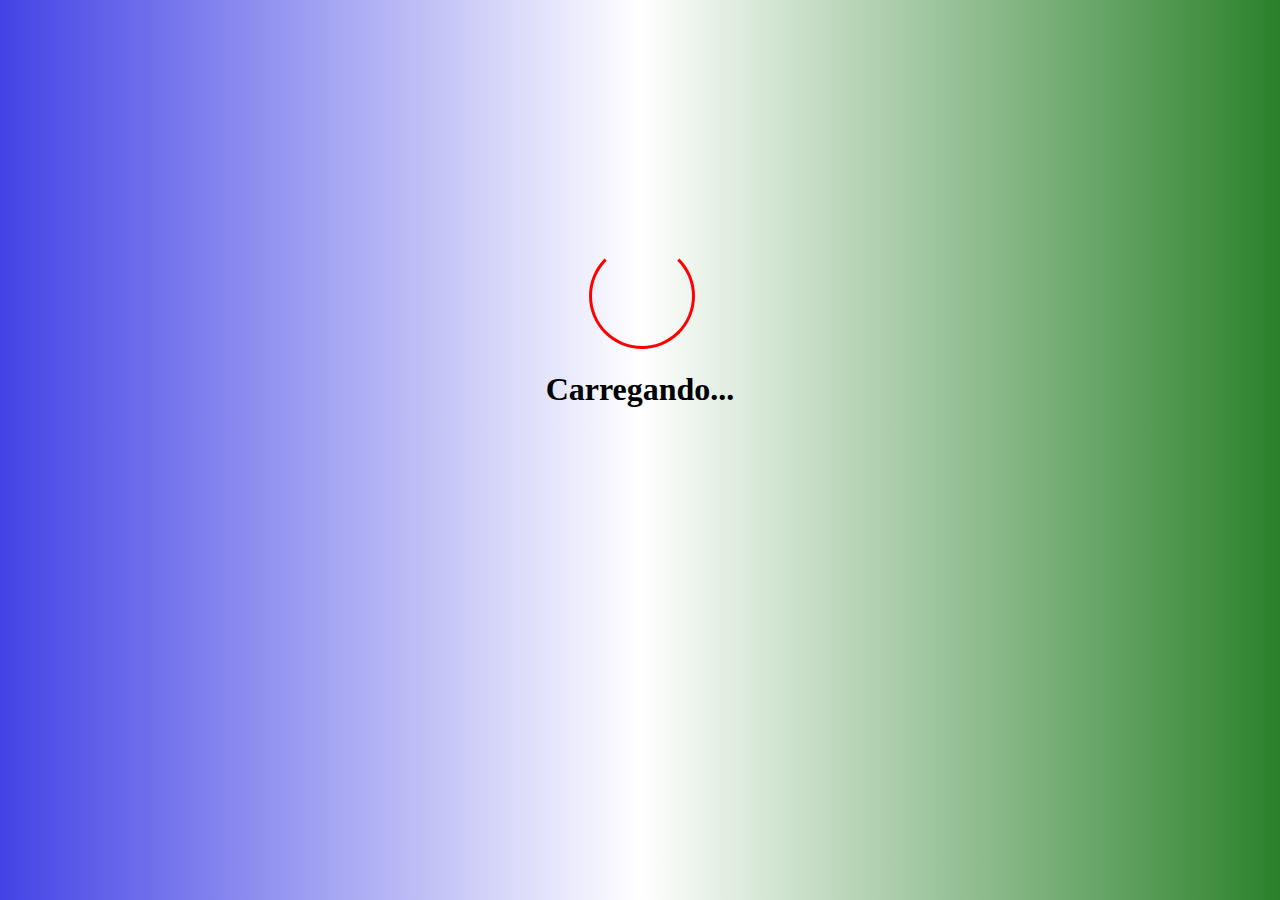
<file: index.html>
<!DOCTYPE html>
<html lang="pt-br">
<head>
    <meta charset="UTF-8">
    <meta name="viewport" content="width=device-width, initial-scale=1.0">
    <title>Carregando</title>
    <style>
        body{
            margin: 0%;
            background: linear-gradient(to right, rgb(67, 67, 230), white, rgb(43, 129, 43));
            animation: fundo 5s infinite alternate;
            text-align: center;
            font-family: 'Times New Roman', Times, serif;
            

        }
        @keyframes fundo{
            0%{background: rgb(169, 169, 235);}
            50%{background:white;}
            100%{background: rgb(168, 238, 168);}
        }
        .carr{
            width: 100px;
            height: 100px;
            border-radius: 50%;
            border: 3px solid red;
            border-top-color: transparent;
            margin-top: 19%;
            margin-left: 46%;
            animation: rodar 1s linear infinite;

        }
        @keyframes rodar{
            0%{
                transform: rotate(0deg);
            }
             100%{
                transform: rotate(360deg);
            }
        }


    </style>
</head>
<body>
    <div class="carr">

    </div>
    <h1>Carregando...</h1>
</body>
<script>
    setTimeout(function(){
        window.location.href="inicio.html";
    },4000);
</script>
</html>
</file>
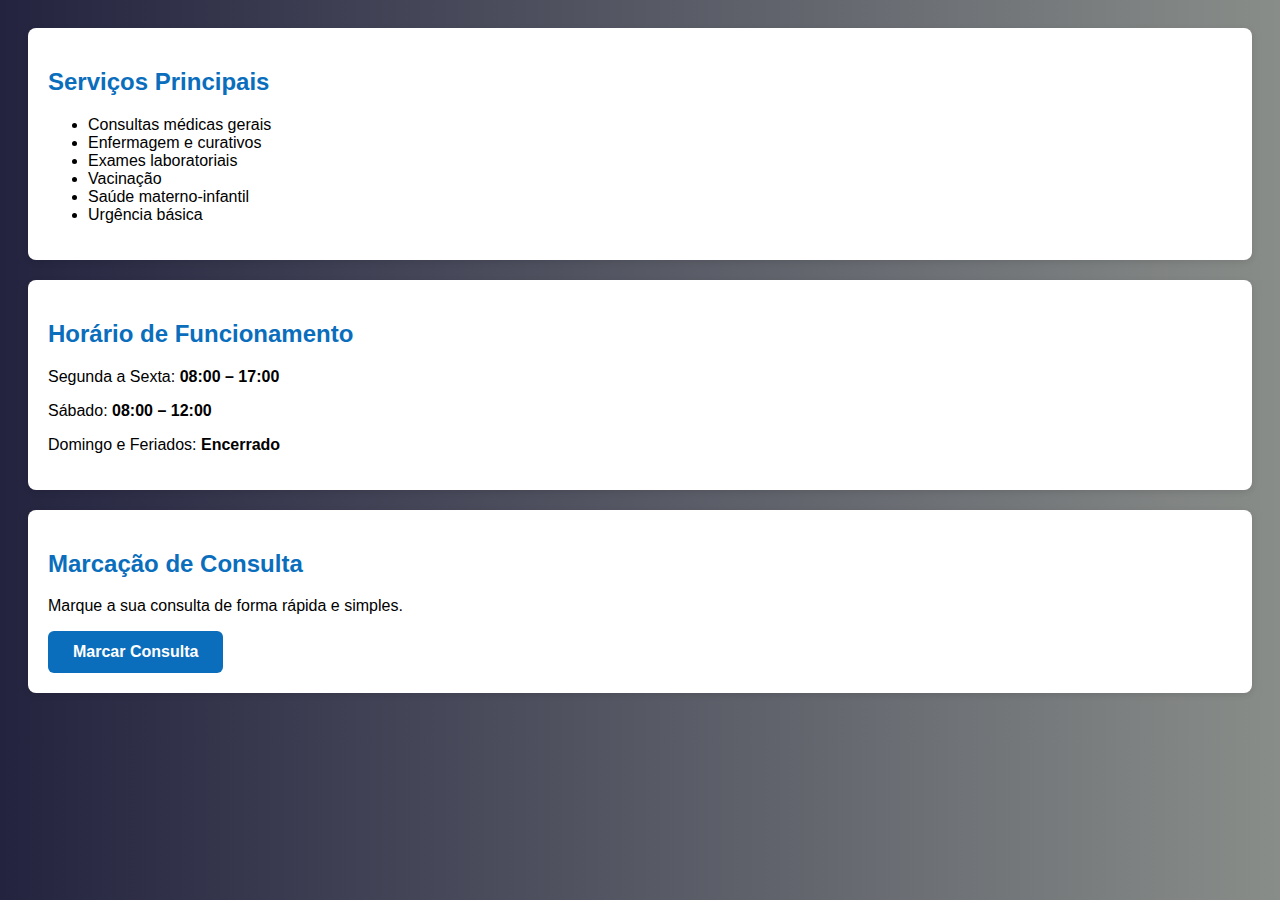
<file: Serviçoprincipal.html>
<!DOCTYPE html>
<html lang="pt-br">
<head>
    <meta charset="UTF-8">
    <meta name="viewport" content="width=device-width, initial-scale=1.0">
    <title>Clinica Boa Esperança</title>
    <link rel="shortcut icon" href="icon/LogoMakerCa-1765650789720~2.jpg" type="image/x-icon">
<style>
    body {
        font-family: Arial, sans-serif;
       
         background: linear-gradient(to right, rgb(35, 35, 63), rgb(137, 141, 137));

        padding: 20px;
    }

    .box {
        background: #ffffff;
        padding: 20px;
        margin-bottom: 20px;
        border-radius: 8px;
        box-shadow: 0 2px 6px rgba(0,0,0,0.1);
    }

    h2 {
        color: #0a6ebd;
    }

    .btn {
        display: inline-block;
        padding: 12px 25px;
        background: #0a6ebd;
        color: #fff;
        text-decoration: none;
        border-radius: 6px;
        font-weight: bold;
    }

    .btn:hover {
        background: #084f8a;
    }
</style>
</head>

<body>

<div class="box">
    <h2>Serviços Principais</h2>
    <ul>
        <li>Consultas médicas gerais</li>
        <li>Enfermagem e curativos</li>
        <li>Exames laboratoriais</li>
        <li>Vacinação</li>
        <li>Saúde materno-infantil</li>
        <li>Urgência básica</li>
    </ul>
</div>

<div class="box">
    <h2>Horário de Funcionamento</h2>
    <p>Segunda a Sexta: <strong>08:00 – 17:00</strong></p>
    <p>Sábado: <strong>08:00 – 12:00</strong></p>
    <p>Domingo e Feriados: <strong>Encerrado</strong></p>
</div>

<div class="box">
    <h2>Marcação de Consulta</h2>
    <p>Marque a sua consulta de forma rápida e simples.</p>
    <a href="Formulario/marcar-consulta.php" class="btn">Marcar Consulta</a>
</div>

</body>
</html>
</file>
